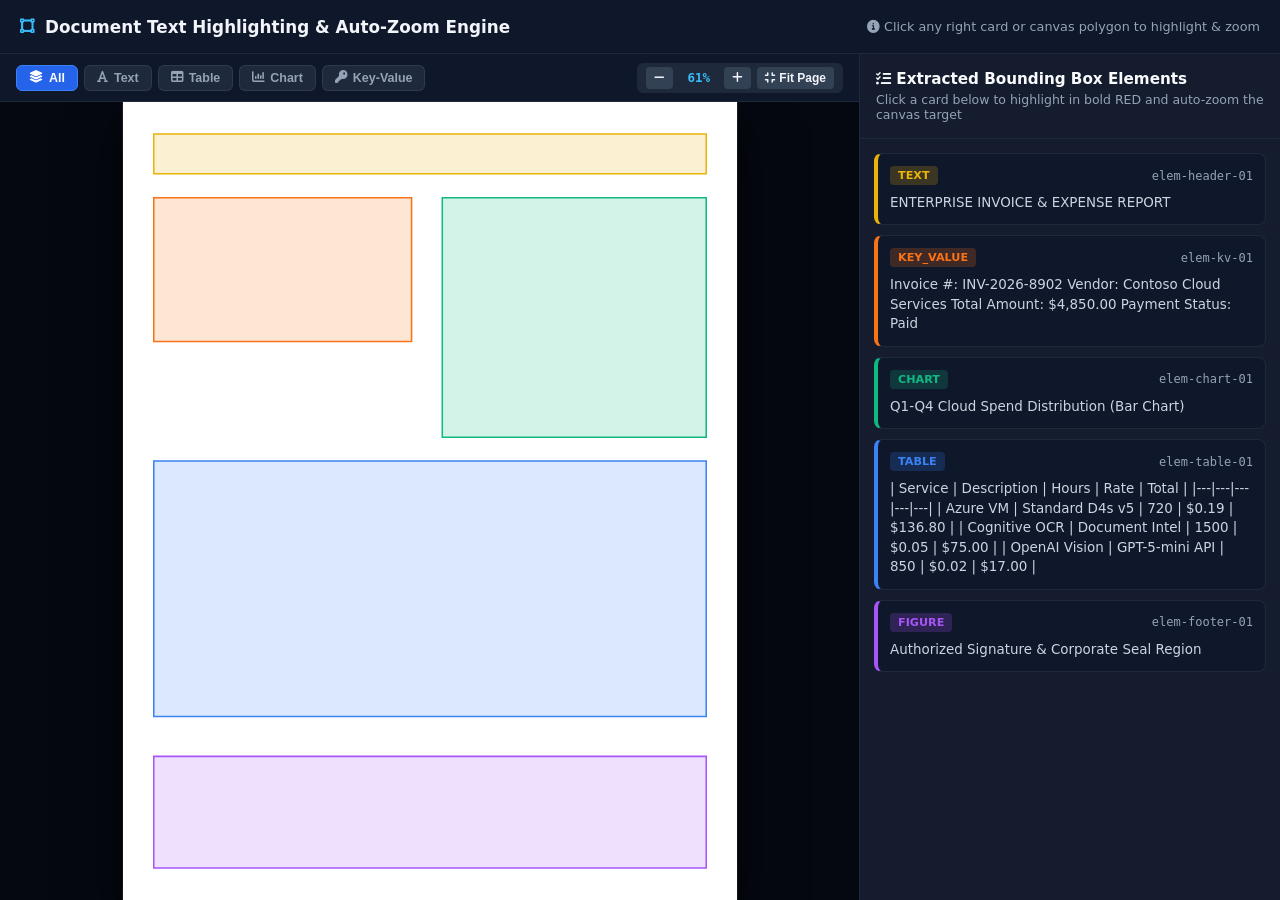
<file: standalone_text_highlighter/index.html>
<!DOCTYPE html>
<html lang="en">
<head>
    <meta charset="UTF-8">
    <meta name="viewport" content="width=device-width, initial-scale=1.0">
    <title>Standalone Bounding Box Text Highlighter & Target Zoom Engine</title>
    <link rel="stylesheet" href="viewer.css">
    <!-- FontAwesome Icons -->
    <link rel="stylesheet" href="https://cdnjs.cloudflare.com/ajax/libs/font-awesome/6.4.0/css/all.min.css">
</head>
<body>
    <div class="highlighter-app" id="highlighterApp">
        <!-- Top Navbar -->
        <header class="highlighter-header">
            <div class="header-title">
                <i class="fa-solid fa-vector-square"></i>
                <span>Document Text Highlighting & Auto-Zoom Engine</span>
            </div>
            <div style="font-size: 0.8rem; color: #94a3b8;">
                <i class="fa-solid fa-circle-info"></i> Click any right card or canvas polygon to highlight & zoom
            </div>
        </header>

        <!-- Main Viewport -->
        <main class="main-viewport">
            <!-- Left Canvas Area -->
            <section class="canvas-section">
                <!-- Toolbar -->
                <div class="toolbar-bar">
                    <div class="filter-pills">
                        <button class="pill-btn active" data-category="all" onclick="highlighter.setCategoryFilter('all')">
                            <i class="fa-solid fa-layer-group"></i> All
                        </button>
                        <button class="pill-btn" data-category="text" onclick="highlighter.setCategoryFilter('text')">
                            <i class="fa-solid fa-font"></i> Text
                        </button>
                        <button class="pill-btn" data-category="table" onclick="highlighter.setCategoryFilter('table')">
                            <i class="fa-solid fa-table"></i> Table
                        </button>
                        <button class="pill-btn" data-category="chart" onclick="highlighter.setCategoryFilter('chart')">
                            <i class="fa-solid fa-chart-column"></i> Chart
                        </button>
                        <button class="pill-btn" data-category="key_value" onclick="highlighter.setCategoryFilter('key_value')">
                            <i class="fa-solid fa-key"></i> Key-Value
                        </button>
                    </div>

                    <div class="zoom-controls">
                        <button class="zoom-btn" onclick="highlighter.zoomCanvas(-0.15)" title="Zoom Out"><i class="fa-solid fa-minus"></i></button>
                        <span class="zoom-badge" id="zoomBadge" onclick="highlighter.fitImageToViewport(true)" title="Reset Zoom">100%</span>
                        <button class="zoom-btn" onclick="highlighter.zoomCanvas(0.15)" title="Zoom In"><i class="fa-solid fa-plus"></i></button>
                        <button class="zoom-btn" onclick="highlighter.fitImageToViewport(true)"><i class="fa-solid fa-compress"></i> Fit Page</button>
                    </div>
                </div>

                <!-- Interactive Canvas Viewport -->
                <div class="canvas-wrapper" id="canvasWrapper">
                    <div class="image-stage" id="imageStage">
                        <canvas id="docCanvas"></canvas>
                        <svg id="svgOverlay"></svg>
                    </div>
                </div>
            </section>

            <!-- Right Inspector Cards Panel -->
            <section class="inspector-section">
                <div class="inspector-header">
                    <h3 class="inspector-title"><i class="fa-solid fa-list-check"></i> Extracted Bounding Box Elements</h3>
                    <p class="inspector-subtitle">Click a card below to highlight in bold RED and auto-zoom the canvas target</p>
                </div>
                <div class="cards-container" id="cardsContainer">
                    <!-- Cards dynamically populated by viewer.js -->
                </div>
            </section>
        </main>
    </div>

    <script src="viewer.js"></script>
    <script>
        // Instantiate Highlighter Engine
        const highlighter = new DocumentHighlighter();

        // Load Sample Bounding Box JSON Payload
        fetch('sample_data.json')
            .then(res => res.json())
            .then(data => highlighter.loadDocument(data))
            .catch(err => console.error('Failed to load sample data:', err));
    </script>
</body>
</html>
</file>
<file: standalone_text_highlighter/viewer.css>
/* Standalone Document Bounding Box & Highlight Engine Stylesheet */
:root {
    --bg-dark: #0b0f19;
    --bg-card: #141c2e;
    --bg-border: #1e293b;
    --primary-blue: #3b82f6;
    --text-light: #f8fafc;
    --text-muted: #94a3b8;
    
    /* Category Color Tokens */
    --color-text: #eab308;       /* Yellow */
    --color-table: #3b82f6;      /* Blue */
    --color-chart: #10b981;      /* Green */
    --color-figure: #a855f7;     /* Purple */
    --color-keyvalue: #f97316;   /* Orange */
    --color-active: #ef4444;     /* Red (Active Target) */
}

* {
    box-sizing: border-box;
    margin: 0;
    padding: 0;
}

body {
    font-family: 'Inter', system-ui, -apple-system, sans-serif;
    background: var(--bg-dark);
    color: var(--text-light);
    height: 100vh;
    overflow: hidden;
}

.highlighter-app {
    display: flex;
    flex-direction: column;
    height: 100vh;
}

/* Navbar */
.highlighter-header {
    height: 54px;
    background: #0f172a;
    border-bottom: 1px solid var(--bg-border);
    display: flex;
    align-items: center;
    justify-content: space-between;
    padding: 0 20px;
}

.header-title {
    font-size: 1.05rem;
    font-weight: 700;
    color: #f1f5f9;
    display: flex;
    align-items: center;
    gap: 10px;
}

.header-title i {
    color: #38bdf8;
}

/* Split Main Layout */
.main-viewport {
    display: flex;
    flex: 1;
    min-height: 0;
    overflow: hidden;
}

/* Left Canvas Area */
.canvas-section {
    flex: 1;
    display: flex;
    flex-direction: column;
    background: #070a12;
    border-right: 1px solid var(--bg-border);
    min-width: 0;
    position: relative;
}

/* Toolbar */
.toolbar-bar {
    height: 48px;
    background: #0f172a;
    border-bottom: 1px solid var(--bg-border);
    display: flex;
    align-items: center;
    justify-content: space-between;
    padding: 0 16px;
    z-index: 10;
}

.filter-pills {
    display: flex;
    gap: 6px;
}

.pill-btn {
    background: #1e293b;
    color: var(--text-muted);
    border: 1px solid rgba(255, 255, 255, 0.08);
    border-radius: 6px;
    padding: 5px 12px;
    font-size: 0.78rem;
    font-weight: 600;
    cursor: pointer;
    transition: all 0.2s ease;
    display: inline-flex;
    align-items: center;
    gap: 6px;
}

.pill-btn:hover, .pill-btn.active {
    background: #2563eb;
    color: #ffffff;
    border-color: #3b82f6;
}

.zoom-controls {
    display: flex;
    align-items: center;
    gap: 6px;
    background: #1e293b;
    padding: 3px 8px;
    border-radius: 6px;
    border: 1px solid var(--bg-border);
}

.zoom-btn {
    background: #334155;
    color: #f1f5f9;
    border: none;
    border-radius: 4px;
    padding: 4px 8px;
    font-size: 0.75rem;
    cursor: pointer;
    font-weight: 600;
}

.zoom-btn:hover {
    background: #2563eb;
}

.zoom-badge {
    font-size: 0.78rem;
    font-weight: 700;
    color: #38bdf8;
    padding: 2px 8px;
    font-family: monospace;
}

/* Canvas Viewport */
.canvas-wrapper {
    flex: 1;
    overflow: auto;
    display: flex;
    align-items: center;
    justify-content: center;
    position: relative;
    background: #050811;
    contain: paint;
}

.image-stage {
    position: relative;
    margin: auto;
    box-shadow: 0 20px 50px rgba(0, 0, 0, 0.8), 0 0 0 1px rgba(255, 255, 255, 0.1);
    background: #ffffff;
    flex-shrink: 0;
}

canvas#docCanvas {
    display: block;
    width: 100%;
    height: 100%;
}

svg#svgOverlay {
    position: absolute;
    top: 0;
    left: 0;
    width: 100%;
    height: 100%;
    pointer-events: none;
}

/* Bounding Box Polygons */
.bounding-polygon {
    pointer-events: auto;
    cursor: pointer;
    fill-opacity: 0.18;
    stroke-width: 2.5;
    transition: all 0.2s ease;
}

/* Category Colors */
.poly-text { fill: var(--color-text); stroke: var(--color-text); }
.poly-table { fill: var(--color-table); stroke: var(--color-table); }
.poly-chart { fill: var(--color-chart); stroke: var(--color-chart); }
.poly-figure { fill: var(--color-figure); stroke: var(--color-figure); }
.poly-key_value { fill: var(--color-keyvalue); stroke: var(--color-keyvalue); }

.bounding-polygon:hover {
    fill-opacity: 0.45;
    stroke-width: 3.5;
    filter: drop-shadow(0 0 8px currentColor);
}

/* Active Highlight Target */
.bounding-polygon.active-target {
    fill: rgba(239, 68, 68, 0.35) !important;
    stroke: var(--color-active) !important;
    stroke-width: 4.5 !important;
    stroke-dasharray: 6 3;
    animation: dashPulse 1.2s infinite linear;
    filter: drop-shadow(0 0 12px rgba(239, 68, 68, 0.9)) !important;
}

@keyframes dashPulse {
    to { stroke-dashoffset: -18; }
}

.polygon-group.dimmed-cat {
    opacity: 0.2;
}

.active-tag-text {
    font-size: 13px;
    font-weight: 700;
    fill: #ffffff;
    font-family: 'Inter', sans-serif;
    filter: drop-shadow(0 2px 4px rgba(0, 0, 0, 0.9));
}

/* Right Inspector Side Panel */
.inspector-section {
    width: 420px;
    background: var(--bg-card);
    display: flex;
    flex-direction: column;
    min-height: 0;
}

.inspector-header {
    padding: 16px;
    border-bottom: 1px solid var(--bg-border);
}

.inspector-title {
    font-size: 0.95rem;
    font-weight: 700;
    color: #f8fafc;
    margin-bottom: 4px;
}

.inspector-subtitle {
    font-size: 0.78rem;
    color: var(--text-muted);
}

.cards-container {
    flex: 1;
    overflow-y: auto;
    padding: 14px;
    display: flex;
    flex-direction: column;
    gap: 10px;
}

/* Inspector Item Cards */
.element-card {
    background: #0f172a;
    border: 1px solid var(--bg-border);
    border-left: 4px solid var(--text-muted);
    border-radius: 8px;
    padding: 12px;
    cursor: pointer;
    transition: all 0.2s ease;
}

.element-card:hover {
    border-color: #38bdf8;
    transform: translateY(-1px);
    box-shadow: 0 4px 12px rgba(0, 0, 0, 0.4);
}

/* Card Selection Highlighting */
.element-card.active-card {
    background: rgba(239, 68, 68, 0.12);
    border: 1.5px solid #ef4444 !important;
    border-left: 6px solid #ef4444 !important;
    box-shadow: 0 0 16px rgba(239, 68, 68, 0.35);
}

.card-header {
    display: flex;
    justify-content: space-between;
    align-items: center;
    margin-bottom: 8px;
}

.card-badge {
    font-size: 0.7rem;
    font-weight: 700;
    text-transform: uppercase;
    padding: 3px 8px;
    border-radius: 4px;
}

.tag-text { background: rgba(234, 179, 8, 0.2); color: var(--color-text); }
.tag-table { background: rgba(59, 130, 246, 0.2); color: var(--color-table); }
.tag-chart { background: rgba(16, 185, 129, 0.2); color: var(--color-chart); }
.tag-figure { background: rgba(168, 85, 247, 0.2); color: var(--color-figure); }
.tag-key_value { background: rgba(249, 115, 22, 0.2); color: var(--color-keyvalue); }

.card-body-text {
    font-size: 0.84rem;
    color: #cbd5e1;
    line-height: 1.45;
    word-break: break-word;
}
</file>
